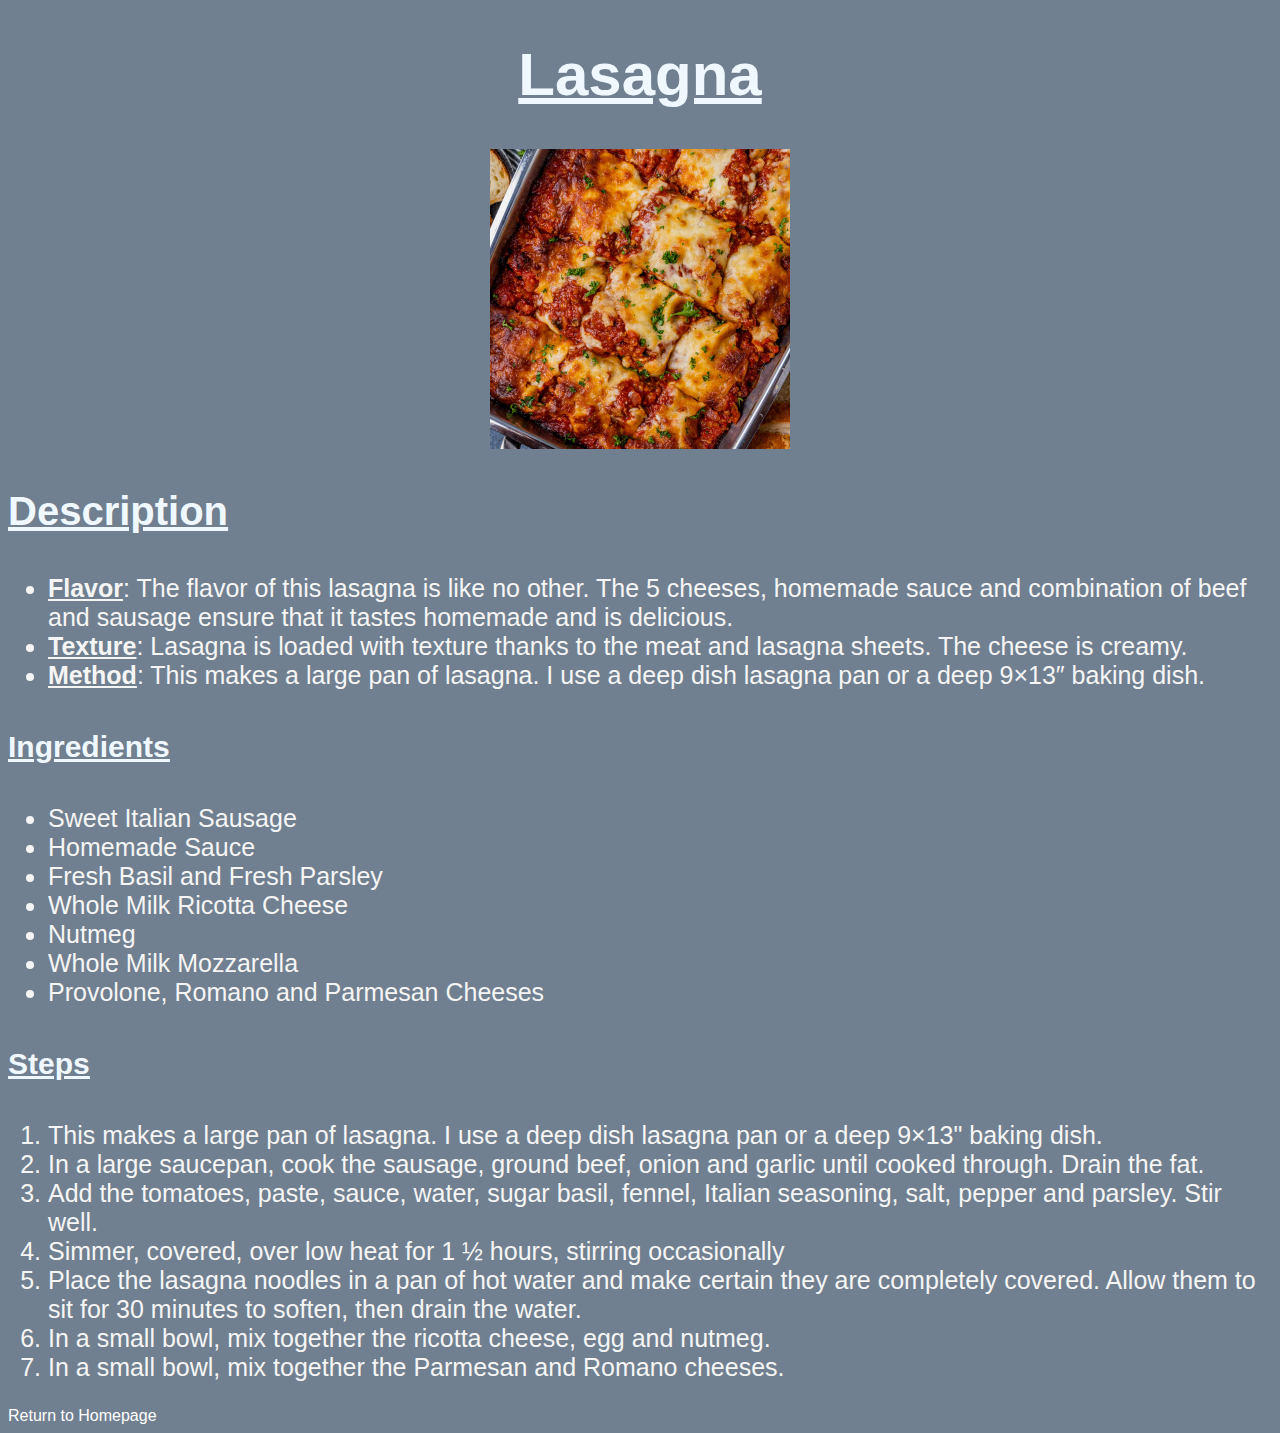
<file: recipes/lasagna.html>
<!DOCTYPE html>

<html lang="en">

    <head>
        <meta charset="utf-8">
        <title>Lasagna</title>
        <link rel="stylesheet" href="../style/style.css">
    </head>

    <body>
        
        <h1>Lasagna</h1>
        <img src="./images/lasagna.jpg" alt="Delicious looking lasagna">

        <h3><strong class="bold">Description</strong></h3>
        <ul class="text">
            <li><strong class="bold">Flavor</strong>: The flavor of this lasagna is like no other. The 5 cheeses, homemade sauce and combination of beef and sausage ensure that it tastes homemade and is delicious.</l1>
            <li><strong class="bold">Texture</strong>: Lasagna is loaded with texture thanks to the meat and lasagna sheets. The cheese is creamy.</l1>
            <li><strong class="bold">Method</strong>: This makes a large pan of lasagna. I use a deep dish lasagna pan or a deep 9×13″ baking dish.</l1>
        </ul>
        
        <h4><strong class="bold">Ingredients</strong></h4>
        <ul class="text">
            <li>Sweet Italian Sausage</li>
            <li>Homemade Sauce</li>
            <li>Fresh Basil and Fresh Parsley</li>
            <li>Whole Milk Ricotta Cheese</li>
            <li>Nutmeg</li>
            <li>Whole Milk Mozzarella</li>
            <li>Provolone, Romano and Parmesan Cheeses</li>
        </ul>

        <h4><strong class="bold">Steps</strong></h4>
        <ol class="text">
            <li>This makes a large pan of lasagna. I use a deep dish lasagna pan or a deep 9×13" baking dish.</li>
            <li>In a large saucepan, cook the sausage, ground beef, onion and garlic until cooked through. Drain the fat.</li>
            <li>Add the tomatoes, paste, sauce, water, sugar basil, fennel, Italian seasoning, salt, pepper and parsley. Stir well.</li>
            <li>Simmer, covered, over low heat for 1 ½ hours, stirring occasionally</li>
            <li>Place the lasagna noodles in a pan of hot water and make certain they are completely covered. Allow them to sit for 30 minutes to soften, then drain the water.</li>
            <li>In a small bowl, mix together the ricotta cheese, egg and nutmeg.</li>
            <li>In a small bowl, mix together the Parmesan and Romano cheeses.</li>
        </ol>

        <a href="../index.html" alt="return to homepage">Return to Homepage</a>

    </body>

</html>
</file>
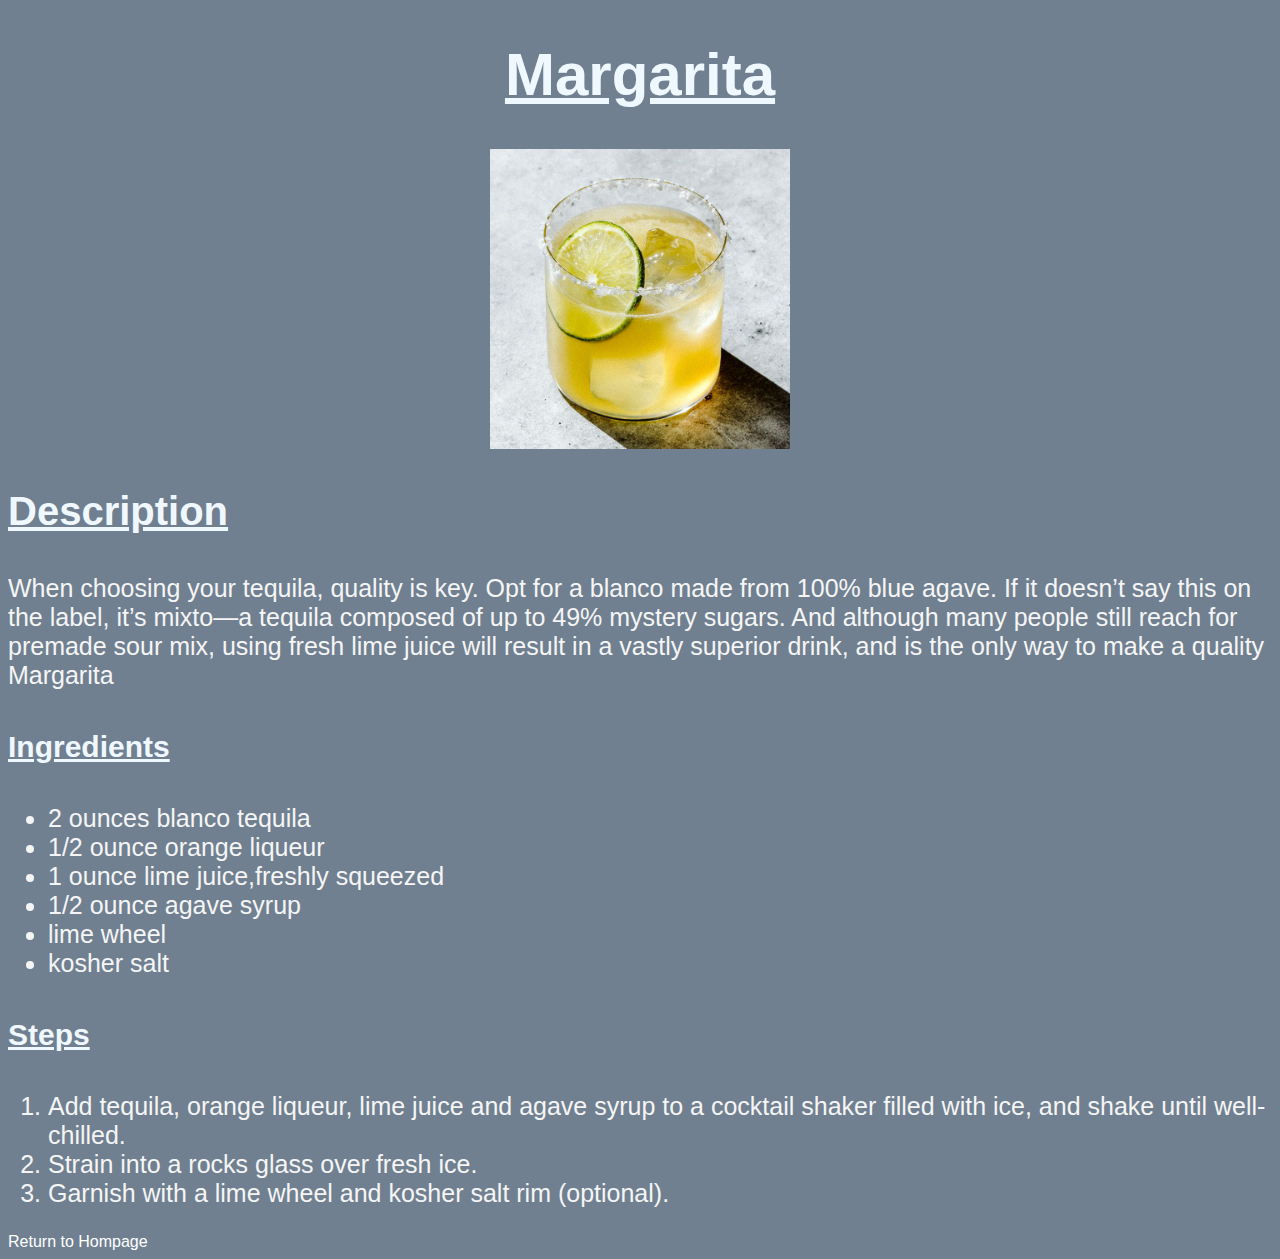
<file: recipes/margarita.html>
<!DOCTYPE html>

<html lang="en">

    <head>
        <meta charset="utf-8">
        <title>Project 1</title>
        <link rel="stylesheet" href="../style/style.css">
    </head>

    <body>

        <h1>Margarita</h1>
        <img src="./images/margarita.jpg" width="500" alt="a magarita">

        <h3>Description</h3>
        <p class="text">When choosing your tequila, quality is key. Opt for a blanco made from 100% blue agave. If it doesn’t say this on the label, it’s mixto—a tequila composed of up to 49% mystery sugars. And although many people still reach for premade sour mix, using fresh lime juice will result in a vastly superior drink, and is the only way to make a quality Margarita</p>

        <h4>Ingredients</h4>
        <ul class="text">
            <li>2 ounces blanco tequila</li>
            <li>1/2 ounce orange liqueur</li>
            <li>1 ounce lime juice,freshly squeezed</li>
            <li>1/2 ounce agave syrup</li>
            <li>lime wheel</li>
            <li>kosher salt</li>
        </ul>

        <h4>Steps</h4>
        <ol class="text">
            <li>Add tequila, orange liqueur, lime juice and agave syrup to a cocktail shaker filled with ice, and shake until well-chilled.</li>
            <li>Strain into a rocks glass over fresh ice.</li>
            <li>Garnish with a lime wheel and kosher salt rim (optional).</li>
        </ol>

        <a href="../index.html">Return to Hompage</a>

    </body>

</html>
</file>
<file: style/style.css>
*{
    font-family: 'Franklin Gothic Medium', 'Arial Narrow', Arial, sans-serif;
    background-color: slategrey;
}
a{
    text-decoration:dotted;
    color:white;
}
.menu{
    font-size: 40px;
    color:white;
}
h1{
    text-align: center;
    font-size: 60px;
}

h3{
    font-size: 40px;
}
h4{
    font-size: 30px;
}
h1,h3,h4{
    text-decoration-color: black;
    text-decoration: underline;
    color: aliceblue;
}
img{
    height: auto;
    width: 300px;
    display: block;
    margin-left: auto;
    margin-right: auto;
}
.text{
    color: whitesmoke;
    font-size: 25px;
    font-weight: lighter;
}
.bold{
    font-weight: bold;
    text-decoration: underline;
}
</file>
